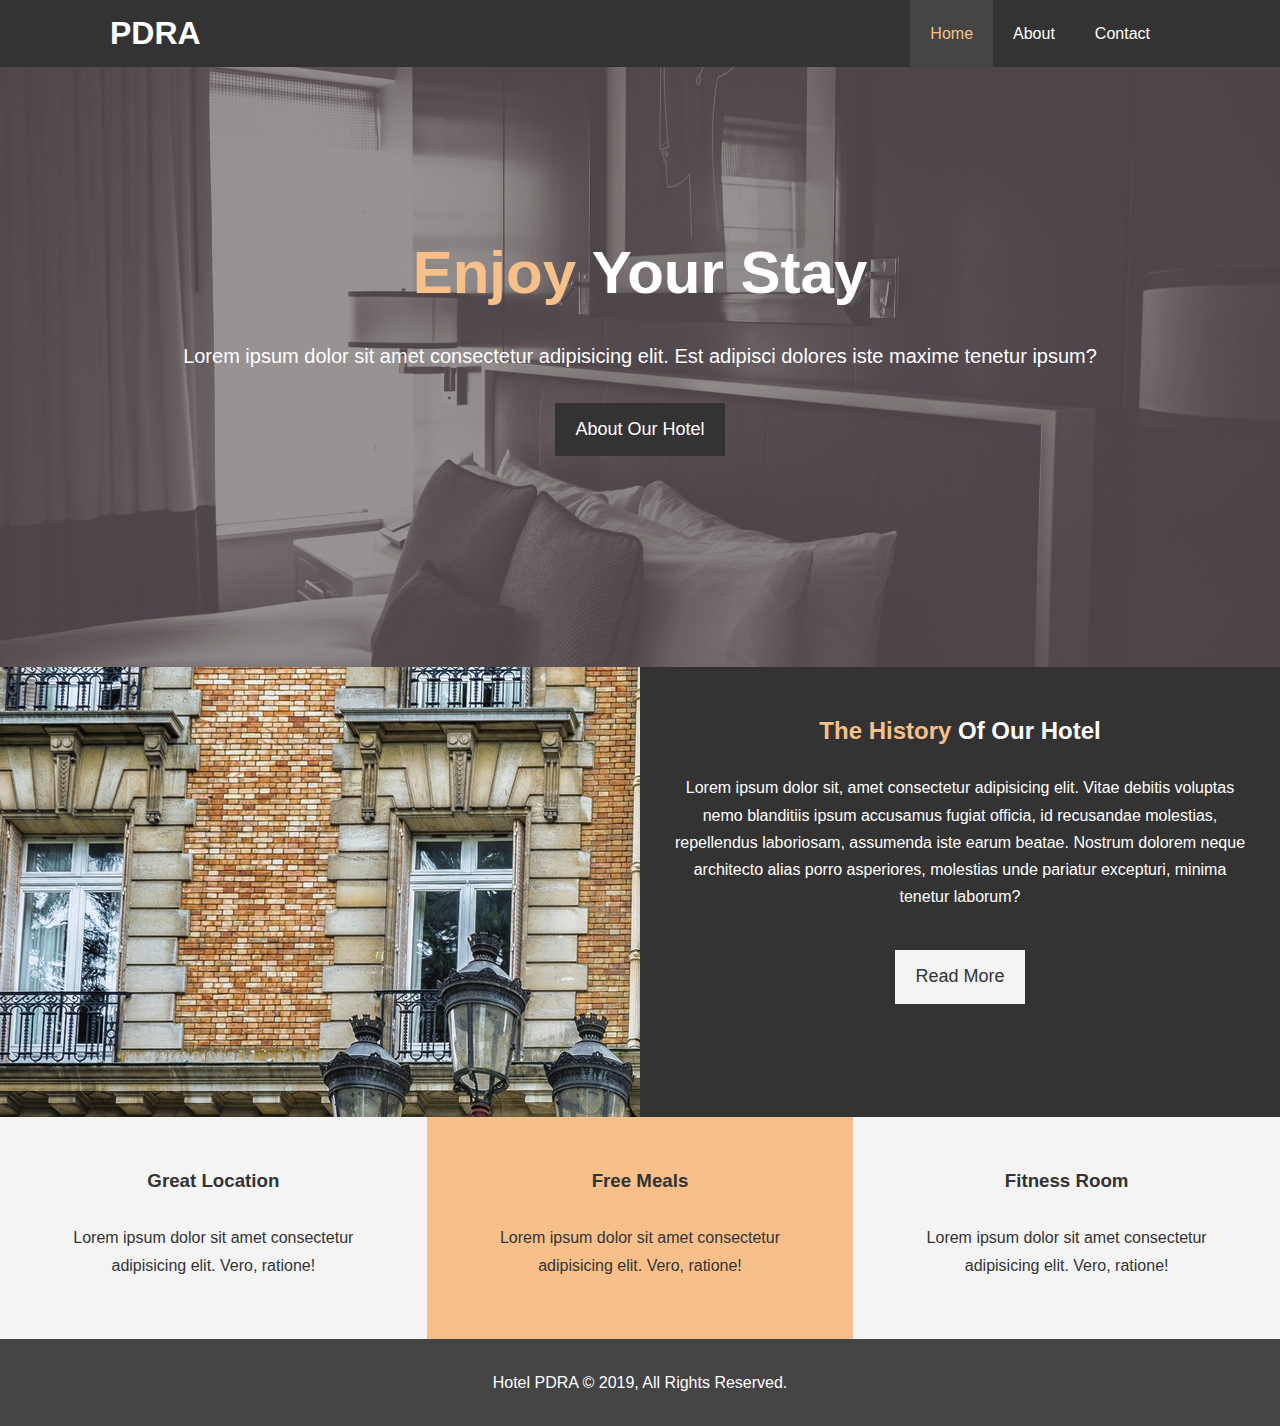
<file: index.html>
<!DOCTYPE html>
<html lang="en">

<head>
  <meta charset="UTF-8">
  <meta name="viewport" content="width=device-width, initial-scale=1.0">
  <meta http-equiv="X-UA-Compatible" content="ie=edge">
  <meta name="description" content="Welcome to Pandora.">
  <link rel="stylesheet" href="https://use.fontawesome.com/releases/v5.8.2/css/all.css" integrity="sha384-oS3vJWv+0UjzBfQzYUhtDYW+Pj2yciDJxpsK1OYPAYjqT085Qq/1cq5FLXAZQ7Ay" crossorigin="anonymous">
  <link rel="stylesheet" href="css/style.css">
  <link rel="stylesheet" href="css/mobile.css" media="screen and (max-width: 768px)">
  <title>Hotel PDRA</title>
</head>

<body>

<header>
  <nav id="navbar">
    <div class="container">
      <h1 class="logo"><a href="index.html">PDRA</a></h1>
      <ul>
        <li><a class="current" href="index.html">Home</a></li>
        <li><a href="about.html">About</a></li>
        <li><a href="contact.html">Contact</a></li>
      </ul>
    </div>
  </nav>

  <div id="showcase">
    <div class="container">
      <div class="showcase-content">
        <h1><span class="text-primary">Enjoy</span> Your Stay</h1>
        <p class="lead">Lorem ipsum dolor sit amet consectetur adipisicing elit. Est adipisci dolores iste maxime tenetur ipsum?</p>
        <a class="btn" href="about.html">About Our Hotel</a>
      </div>
    </div>
  </div>
</header>

<section id="home-info" class="bg-dark">
  <div class="info-img"></div>
  <div class="info-content">
    <h2><span class="text-primary">The History</span> Of Our Hotel</h2>
    <p>Lorem ipsum dolor sit, amet consectetur adipisicing elit. Vitae debitis voluptas nemo blanditiis ipsum accusamus fugiat officia, id recusandae molestias, repellendus laboriosam, assumenda iste earum beatae. Nostrum dolorem neque architecto alias porro asperiores, molestias unde pariatur excepturi, minima tenetur laborum?</p>
    <a href="about.html" class="btn btn-light">Read More</a>
  </div>
</section>

<section id="features">
  <div class="box bg-light">
    <i class="fas fa-hotel fa-3x"></i>
    <h3>Great Location</h3>
    <p>Lorem ipsum dolor sit amet consectetur adipisicing elit. Vero, ratione!</p>
  </div>
  <div class="box bg-primary">
    <i class="fas fa-utensils fa-3x"></i>
    <h3>Free Meals</h3>
    <p>Lorem ipsum dolor sit amet consectetur adipisicing elit. Vero, ratione!</p>
  </div>
  <div class="box bg-light">
    <i class="fas fa-dumbbell fa-3x"></i>
    <h3>Fitness Room</h3>
    <p>Lorem ipsum dolor sit amet consectetur adipisicing elit. Vero, ratione!</p>
  </div>
</section>

<div class="clear"></div>

<footer id="main-footer">
  <p>Hotel PDRA &copy; 2019, All Rights Reserved.</p>
</footer>

</body>

</html>
</file>
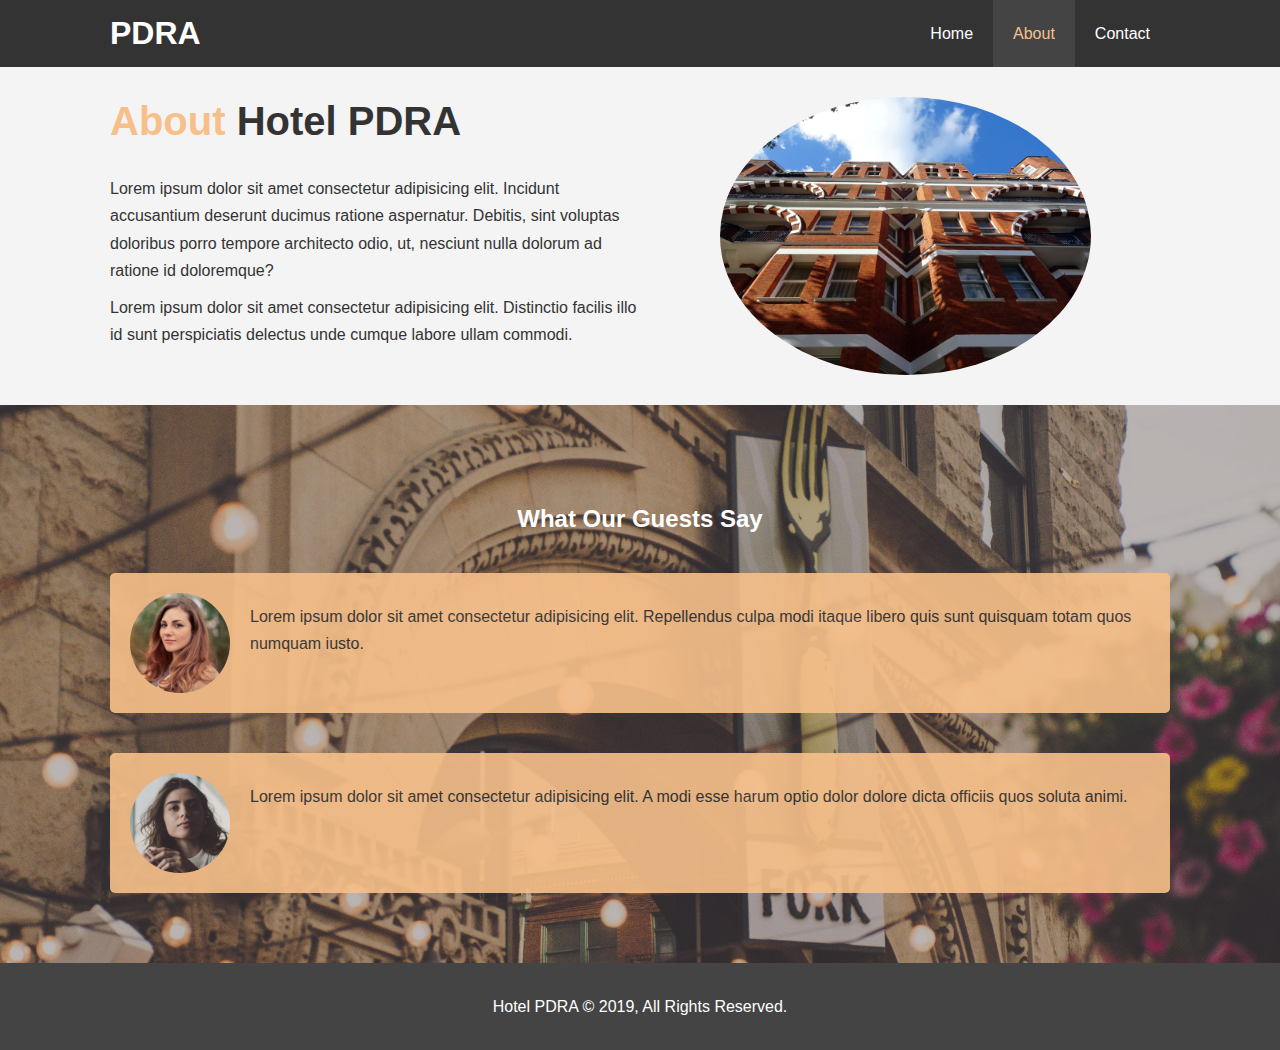
<file: about.html>
<!DOCTYPE html>
<html lang="en">

<head>
  <meta charset="UTF-8">
  <meta name="viewport" content="width=device-width, initial-scale=1.0">
  <meta http-equiv="X-UA-Compatible" content="ie=edge">
  <meta name="description" content="Welcome to Pandora.">
  <link rel="stylesheet" href="https://use.fontawesome.com/releases/v5.8.2/css/all.css" integrity="sha384-oS3vJWv+0UjzBfQzYUhtDYW+Pj2yciDJxpsK1OYPAYjqT085Qq/1cq5FLXAZQ7Ay" crossorigin="anonymous">
  <link rel="stylesheet" href="css/style.css">
  <link rel="stylesheet" href="css/mobile.css" media="screen and (max-width: 768px)">
  <title>Hotel PDRA | About</title>
</head>

<body>

<header>
  <nav id="navbar">
    <div class="container">
      <h1 class="logo"><a href="index.html">PDRA</a></h1>
      <ul>
        <li><a href="index.html">Home</a></li>
        <li><a class="current" href="about.html">About</a></li>
        <li><a href="contact.html">Contact</a></li>
      </ul>
    </div>
  </nav>
</header>

<section id="about-info" class="bg-light py-3">
  <div class="container">
    <div class="info-left">
      <h1 class="l-heading"><span class="text-primary">About</span> Hotel PDRA</h1>
      <p>Lorem ipsum dolor sit amet consectetur adipisicing elit. Incidunt accusantium deserunt ducimus ratione aspernatur. Debitis, sint voluptas doloribus porro tempore architecto odio, ut, nesciunt nulla dolorum ad ratione id doloremque?</p>
      <p>Lorem ipsum dolor sit amet consectetur adipisicing elit. Distinctio facilis illo id sunt perspiciatis delectus unde cumque labore ullam commodi.</p>
    </div>
    <div class="info-right">
      <img src="./img/photo-2.jpg" alt="Hotel">
    </div>
  </div>
</section>

<div class="clear"></div>

<section id="testimonials" class="py-3">
  <div class="container">
    <h2 class="lg-heading">What Our Guests Say</h2>
    <div class="testimonial bg-primary">
      <img src="./img/person-1.jpg" alt="Person 1">
      <p>Lorem ipsum dolor sit amet consectetur adipisicing elit. Repellendus culpa modi itaque libero quis sunt quisquam totam quos numquam iusto.</p>
      <div class="clear"></div>
    </div>
    <div class="testimonial bg-primary">
      <img src="./img/person-2.jpg" alt="Person 2">
      <p>Lorem ipsum dolor sit amet consectetur adipisicing elit. A modi esse harum optio dolor dolore dicta officiis quos soluta animi.</p>
      <div class="clear"></div>
    </div>
  </div>
</section>

<footer id="main-footer">
  <p>Hotel PDRA &copy; 2019, All Rights Reserved.</p>
</footer>

</body>

</html>
</file>
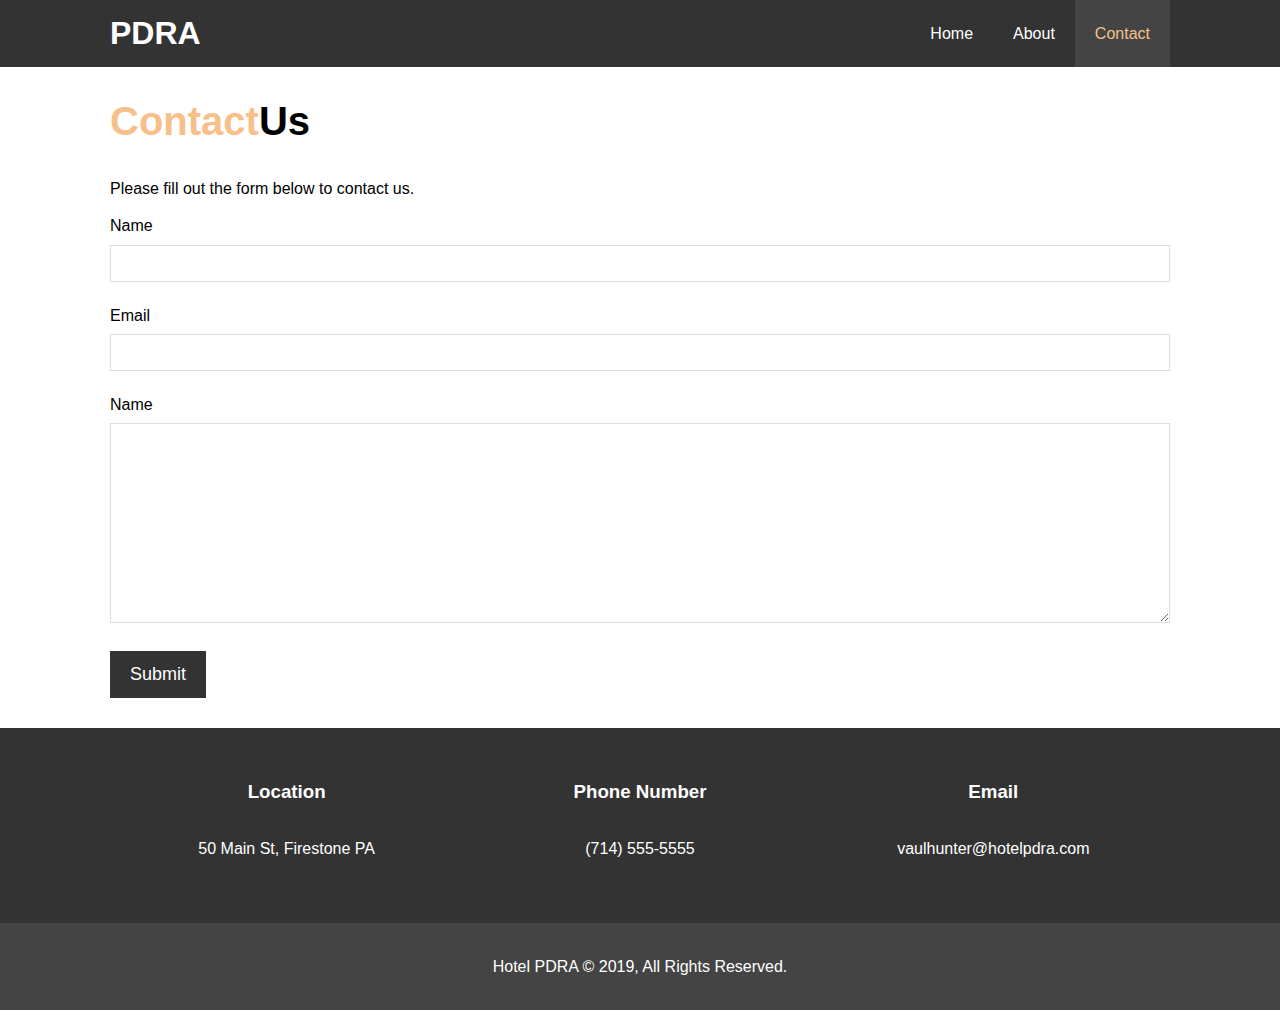
<file: contact.html>
<!DOCTYPE html>
<html lang="en">

<head>
  <meta charset="UTF-8">
  <meta name="viewport" content="width=device-width, initial-scale=1.0">
  <meta http-equiv="X-UA-Compatible" content="ie=edge">
  <meta name="description" content="Welcome to Pandora.">
  <link rel="stylesheet" href="https://use.fontawesome.com/releases/v5.8.2/css/all.css" integrity="sha384-oS3vJWv+0UjzBfQzYUhtDYW+Pj2yciDJxpsK1OYPAYjqT085Qq/1cq5FLXAZQ7Ay" crossorigin="anonymous">
  <link rel="stylesheet" href="css/style.css">
  <link rel="stylesheet" href="css/mobile.css" media="screen and (max-width: 768px)">
  <title>Hotel PDRA | Contact</title>
</head>

<body>

<header>
  <nav id="navbar">
    <div class="container">
      <h1 class="logo"><a href="index.html">PDRA</a></h1>
      <ul>
        <li><a href="index.html">Home</a></li>
        <li><a href="about.html">About</a></li>
        <li><a class="current" href="contact.html">Contact</a></li>
      </ul>
    </div>
  </nav>
</header>

<section id="contact-form" class="py-3">
  <div class="container">
    <h1 class="l-heading"><span class="text-primary">Contact</span>Us</h1>
    <p>Please fill out the form below to contact us.</p>
    <form action="procress.php">
      <div class="form-group">
        <label for="name">Name</label>
        <input type="text" name="name" id="name">
      </div>
      <div class="form-group">
        <label for="email">Email</label>
        <input type="email" name="email" id="email">
      </div>
      <div class="form-group">
        <label for="message">Name</label>
        <textarea name="message" id="message"></textarea>
      </div>
      <button class="btn" type="submit">Submit</button>
    </form>
  </div>
</section>

<div id="contact-info" class="bg-dark">
  <div class="container">
    <div class="box">
        <i class="fas fa-hotel fa-3x"></i>
        <h3>Location</h3>
        <p>50 Main St, Firestone PA</p>
      </div>
      <div class="box">
        <i class="fas fa-phone fa-3x"></i>
        <h3>Phone Number</h3>
        <p>(714) 555-5555</p>
      </div>
      <div class="box">
        <i class="fas fa-envelope fa-3x"></i>
        <h3>Email</h3>
        <p>vaulhunter@hotelpdra.com</p>
      </div>
  </div>
</div>

<footer id="main-footer">
  <p>Hotel PDRA &copy; 2019, All Rights Reserved.</p>
</footer>

</body>

</html>
</file>
<file: css/style.css>
* {
    margin: 0;
    padding: 0;
    box-sizing: border-box;
}

html, body {
    font-family: 'Segoe UI', Tahoma, Geneva, Verdana, sans-serif;
    line-height: 1.7em;
}

a {
    color: #333;
    text-decoration: none;
}

h1, h2, h3 {
    padding-bottom: 20px;
}

p {
    margin: 10px 0;
}

/* Utilities */
.container {
    margin: auto;
    max-width: 1100px;
    overflow: auto;
    padding: 0 20px;
}

.text-primary {
    color: #f7c08a;
}

.lead {
    font-size: 20px;
}

.btn {
    display: inline-block;
    font-size: 18px;
    color: #fff;
    background: #333;
    padding: 13px 20px;
    border: none;
    cursor: pointer;
}

.btn-light {
    background: #f4f4f4;
    color: #333;
}

.btn:hover {
    background: #f7c08a;
    color: #333;
}

.bg-dark {
    background: #333;
    color: #fff;
}

.bg-light {
    background: #f4f4f4;
    color: #333;
}

.bg-primary {
    background: #f7c08a;
    color: #333;
}

.clear {
    clear: both;
}

.l-heading {
    font-size: 40px;
    line-height: 1.2;
}

/* Padding */
.py-1 { padding: 10px 0; }
.py-2 { padding: 20px 0; }
.py-3 { padding: 30px 0; }

/* Navbar */
#navbar {
    background: #333;
    color: #fff;
    overflow: auto;
}

#navbar a {
    color: #fff;
}

#navbar .logo {
    float: left;
    padding-top: 20px;
}

#navbar ul {
    float: right;
    list-style: none;
    margin: 0;
}

#navbar ul li {
    float: left;
}

#navbar ul li a {
    display: block;
    padding: 20px;
    text-align: center;
}

#navbar ul li a:hover,
#navbar ul li a.current
{
    background: #444;
    color: #f7c08a;
}

/* Showcase */
#showcase {
    background: url('../img/showcase.jpg') no-repeat center center/cover;
    height: 600px;
}

#showcase .showcase-content {
    color: #fff;
    text-align: center;
    padding-top: 170px;
}

#showcase .showcase-content h1 {
    font-size: 60px;
    line-height: 1.2em;
}

#showcase .showcase-content p {
    padding-bottom: 20px;
    line-height: 1.7em;
}

/* Hotel Info */
#home-info {
    height: 450px;
}

#home-info .info-img {
    float: left;
    width: 50%;
    background: url('../img/photo-1.jpg') no-repeat;
    min-height: 100%;
}

#home-info .info-content {
    float: right;
    width: 50%;
    height: 100%;
    text-align: center;
    padding: 50px 30px;
    overflow: hidden;
}

#home-info .info-content p {
    padding-bottom: 30px;
}

/* Feaures */
.box {
    float: left;
    width: 33.33333%;
    padding: 50px;
    text-align: center;
}

.box i {
    margin-bottom: 10px;
}

/* About Info */
.info-right {
    float: right;
    width: 50%;
    min-height: 100%;
}

.info-right img {
    width: 70%;
    display: block;
    margin: auto;
    border-radius: 50%;
}

.info-left {
    float: left;
    width: 50%;
    min-height: 100%;
}

/* Testimonials */
#testimonials {
    height: 100%;
    background: url('../img/test-bg.jpg') no-repeat center center/cover;
    padding-top: 100px;
}

#testimonials h2 {
    color: #fff;
    text-align: center;
    padding-bottom: 40px;
}

.testimonial {
    padding: 20px;
    margin-bottom: 40px;
    border-radius: 5px;
    opacity: 0.9;
}

.testimonial img {
    width: 100px;
    float: left;
    margin-right: 20px;
    border-radius: 50%;
}

/* Contact Form */
#contact-form .form-group {
    margin-bottom: 20px;
}

#contact-form label {
    display: block;
    margin-bottom: 5px;
}

#contact-form input,
#contact-form textarea {
    width: 100%;
    padding: 10px;
    border: 1px #ddd solid;
}

#contact-form textarea {
    height: 200px;
}

#contact-form input:focus,
#contact-form textarea:focus {
    outline: none;
    border-color: #f7c08a;
}

/* Footer */
#main-footer {
    text-align: center;
    background: #444;
    color: #fff;
    padding: 20px;
}
</file>
<file: css/mobile.css>
/* Navbar */
#navbar .logo {
  float: none;
  text-align: center;
}

#navbar ul, #navbar ul li {
  float: none;
}

#navbar ul li a {
  padding: 5px;
  border-bottom: #444 dotted 1px;
}

/* Showcase */
#showcase {
  height: 100%;
}

#showcase .showcase-content {
  padding-top: 70px;
  padding-bottom: 30px;
}

/* Home Info */
#home-info {
  height: 550px;
}

#home-info .info-img {
  display: none;
}

#home-info .info-content {
  float: none;
  width: 100%;
}

/* Boxes */
.box {
  float: none;
  width: 100%;
}

/* About */
#about-info .info-right,
#about-info .info-left {
  float: none;
  width: 100%;
}

#about-info .info-right {
  margin-top: 30px;
}

.l-heading {
  text-align: center;
}

/* Contact */
#contact-info .box {
  border-bottom: #444 dotted 1px;
}
</file>
